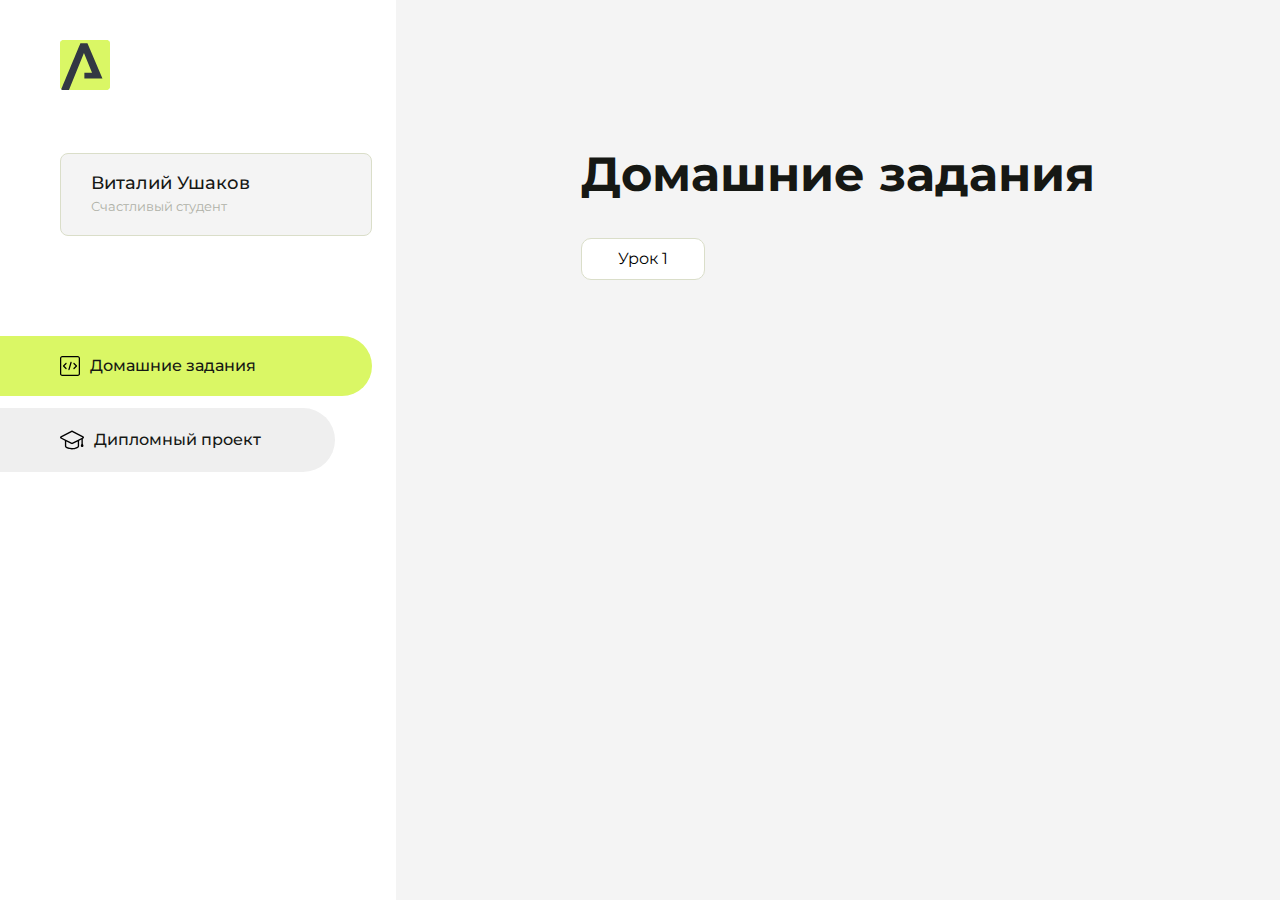
<file: index.html>
<!DOCTYPE html>
<html lang="en">
<head>
    <meta charset="UTF-8">
    <meta name="viewport" content="width=device-width, initial-scale=1.0">
    <title>Домашняя работа</title>
    <link rel="shortcut icon" href="src/logo.ico" type="image/x-icon">
    <link rel="preconnect" href="https://fonts.googleapis.com">
    <link rel="preconnect" href="https://fonts.gstatic.com" crossorigin>
    <link href="https://fonts.googleapis.com/css2?family=Montserrat:wght@400;500;700&family=Rubik:wght@500&display=swap"
          rel="stylesheet">
    <link rel="stylesheet" href="src/style.css">
</head>
<body id="body">
<div class="overlay" id="overlay"></div>
<div class="layout">
    <div class="burger" id="burger">
        <svg viewBox="0 0 24 24" fill="none" xmlns="http://www.w3.org/2000/svg">
            <g id="SVGRepo_bgCarrier" stroke-width="0"></g>
            <g id="SVGRepo_tracerCarrier" stroke-linecap="round" stroke-linejoin="round"></g>
            <g id="SVGRepo_iconCarrier">
                <path d="M4 18L20 18" stroke="#DAF765" stroke-width="2" stroke-linecap="round"></path>
                <path d="M4 12L20 12" stroke="#DAF765" stroke-width="2" stroke-linecap="round"></path>
                <path d="M4 6L20 6" stroke="#DAF765" stroke-width="2" stroke-linecap="round"></path>
            </g>
        </svg>
    </div>
    <aside class="sidebar" id="sidebar">
        <div class="sidebar__inner">
            <div class="logo">
                <svg width="50" height="50" viewBox="0 0 50 50" fill="none" xmlns="http://www.w3.org/2000/svg">
                    <g clip-path="url(#clip0_513_74730)">
                        <path d="M46.17 -0.257004H3.83C1.57281 -0.257004 -0.257 1.57281 -0.257 3.83V46.17C-0.257 48.4272 1.57281 50.257 3.83 50.257H46.17C48.4272 50.257 50.257 48.4272 50.257 46.17V3.83C50.257 1.57281 48.4272 -0.257004 46.17 -0.257004Z"
                              fill="#DAF765"/>
                        <path d="M24.375 38.4H42.461L27.441 3.1585H20.4355C20.4355 3.1585 6.7895 35.881 1.1945 49.294C2.015 50.0275 3.0945 50.257 3.6945 50.257H8.8445L23.954 13.07L32.0465 32.8285H24.375V38.4Z"
                              fill="#323843"/>
                    </g>
                    <defs>
                        <clipPath id="clip0_513_74730">
                            <rect width="50" height="50" fill="white"/>
                        </clipPath>
                    </defs>
                </svg>
            </div>
            <div class="sidebar__user">
                <div class="sidebar__name">Виталий Ушаков</div>
                <div class="sidebar__text">Счастливый студент</div>
            </div>
            <div class="sidebar__tabs">
                <div class="sidebar__item">
                    <button class="sidebar__button active" id="tasks">
                        <svg xmlns="http://www.w3.org/2000/svg" width="20" height="20" viewBox="0 0 20 20" fill="none">
                            <g clip-path="url(#clip0_704_74543)">
                                <path d="M17.7083 20H2.29167C1.0275 20 0 18.9725 0 17.7083V2.29167C0 1.0275 1.0275 0 2.29167 0H17.7083C18.9725 0 20 1.0275 20 2.29167V17.7083C20 18.9725 18.9725 20 17.7083 20ZM2.29167 1.25C1.7175 1.25 1.25 1.7175 1.25 2.29167V17.7083C1.25 18.2825 1.7175 18.75 2.29167 18.75H17.7083C18.2825 18.75 18.75 18.2825 18.75 17.7083V2.29167C18.75 1.7175 18.2825 1.25 17.7083 1.25H2.29167Z"
                                      fill="black"/>
                                <path d="M6.04167 13.125C5.88167 13.125 5.72167 13.0642 5.6 12.9417L3.1 10.4417C2.85583 10.1975 2.85583 9.80167 3.1 9.5575L5.6 7.0575C5.84417 6.81333 6.24 6.81333 6.48417 7.0575C6.72833 7.30167 6.72833 7.6975 6.48417 7.94167L4.42583 10L6.48417 12.0583C6.72833 12.3025 6.72833 12.6983 6.48417 12.9425C6.36167 13.0642 6.20167 13.125 6.04167 13.125Z"
                                      fill="black"/>
                                <path d="M8.95833 14.1667C8.9 14.1667 8.84 14.1583 8.78167 14.1417C8.45083 14.0442 8.26083 13.6967 8.35833 13.3658L10.4417 6.28251C10.5392 5.95084 10.8892 5.76417 11.2175 5.85917C11.5483 5.95667 11.7383 6.30417 11.6408 6.63501L9.5575 13.7183C9.47833 13.9908 9.22833 14.1667 8.95833 14.1667Z"
                                      fill="black"/>
                                <path d="M13.9583 13.125C13.7983 13.125 13.6383 13.0642 13.5167 12.9417C13.2725 12.6975 13.2725 12.3017 13.5167 12.0575L15.575 9.99916L13.5167 7.94083C13.2725 7.69666 13.2725 7.30083 13.5167 7.05666C13.7608 6.81249 14.1567 6.81249 14.4008 7.05666L16.9008 9.55666C17.145 9.80083 17.145 10.1967 16.9008 10.4408L14.4008 12.9408C14.2783 13.0642 14.1183 13.125 13.9583 13.125Z"
                                      fill="black"/>
                            </g>
                            <defs>
                                <clipPath id="clip0_704_74543">
                                    <rect width="20" height="20" fill="white"/>
                                </clipPath>
                            </defs>
                        </svg>
                        <span>Домашние задания</span></button>
                </div>
                <div class="sidebar__item">
                    <button class="sidebar__button" id="diplom">
                        <svg xmlns="http://www.w3.org/2000/svg" width="24" height="24" viewBox="0 0 24 24" fill="none">
                            <g clip-path="url(#clip0_704_74553)">
                                <path d="M23.2628 10.5971C23.7176 10.365 24 9.90375 24 9.39337C24 8.883 23.7176 8.42175 23.2628 8.18962L12.6135 2.75362C12.2291 2.55824 11.7705 2.55787 11.3854 2.75399L0.736875 8.19C0.282375 8.42175 0 8.883 0 9.39337C0 9.90375 0.282375 10.365 0.736875 10.5971L4.89038 12.7177V18.2074C4.89038 19.8154 8.412 21.393 12 21.393C15.5884 21.393 19.1096 19.815 19.1096 18.2074V12.7174L21.4609 11.517V15.8017L20.901 17.2305C20.7409 17.6389 20.7934 18.0994 21.0405 18.4616C21.2876 18.8246 21.6979 19.041 22.1366 19.041C22.5754 19.041 22.9852 18.8246 23.2324 18.462C23.4795 18.099 23.532 17.6385 23.3719 17.2301L22.8124 15.8021V10.827L23.2628 10.5971ZM17.7623 18.1721C17.6198 18.6375 15.3491 20.0419 12 20.0419C8.65088 20.0419 6.38025 18.6375 6.2415 18.2074V12.3037L6.23887 12.3019C6.23812 12.057 6.1065 11.8207 5.87325 11.7019L1.3515 9.39337L12 3.95737L22.6489 9.39337L12 14.8294L5.87325 11.7019C5.54063 11.5331 4.6695 11.6674 4.5 12C4.33012 12.3322 4.55813 12.5479 4.89038 12.7177L11.3857 16.0331C11.5781 16.1314 11.7889 16.1805 12 16.1805C12.2107 16.1805 12.4222 16.1314 12.6146 16.0331L17.7593 13.407L17.7623 18.1721Z"
                                      fill="black"/>
                            </g>
                            <defs>
                                <clipPath id="clip0_704_74553">
                                    <rect width="24" height="24" fill="white"/>
                                </clipPath>
                            </defs>
                        </svg>
                        <span>Дипломный проект</span></button>
                </div>
            </div>
        </div>

    </aside>
    <div class="content">
        <div class="container">
            <div class="content__block" id="tasksBlock">
                <div class="content__title">Домашние задания</div>
                <ul class="content__list">
                    <li class="content__list-item">
                        <a href="lesson1/index.html">Урок 1</a>
                    </li>
                </ul>
            </div>
            <div class="content__block hidden" id="diplomBlock">
                <div class="content__title">Дипломный проект</div>
                <div class="content__list-diplom">
                    <a href="ПАПКА-С-НОМЕРОМ-УРОКА">Ссылка на ДЗ</a>
                </div>
                <div class="content__decor">
                    <div class="content__decor-text">Давай проверим, чему ты научился!</div>
                    <div class="content__decor-img">
                        <img src="src/decor.png" alt="decor">
                    </div>
                </div>
            </div>
        </div>
    </div>
</div>
<script src="src/index.js"></script>
</body>
</html>
</file>
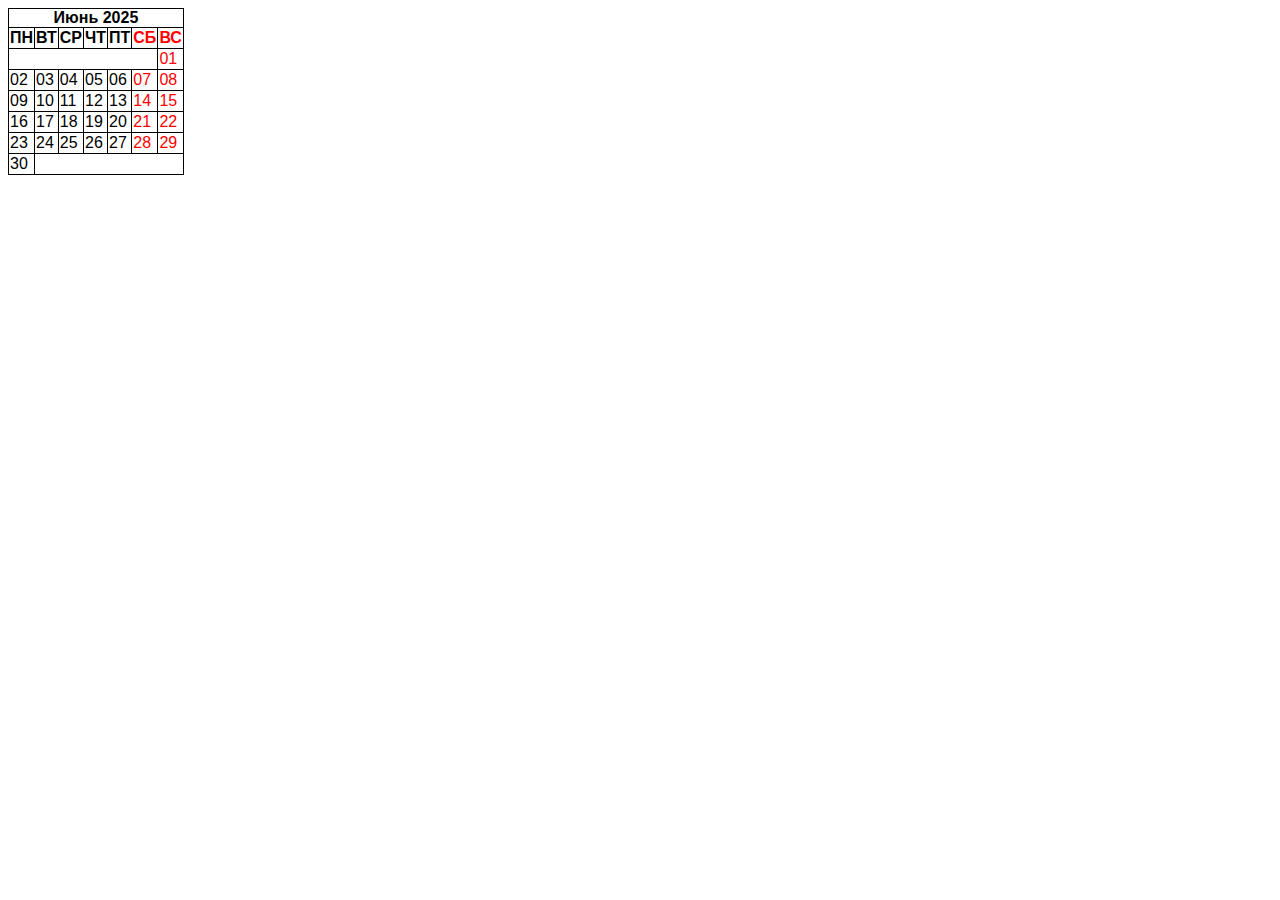
<file: hw3/index.html>
<!DOCTYPE html>
<html lang="en">
<head>
    <meta charset="UTF-8">
    <meta name="viewport" content="width=device-width, initial-scale=1.0">
    <link rel="stylesheet" href="style.css">
    <title>Document</title>
</head>
<body>
    <table>
        <caption style="border-bottom: 0; font-weight: bold;">Июнь 2025</caption>
        <tr>
            <th>ПН</th>
            <th>ВТ</th>
            <th>СР</th>
            <th>ЧТ</th>
            <th>ПТ</th>
            <th class="day_off">СБ</th>
            <th class="day_off">ВС</th>
        </tr>
        <tr>
            <td colspan="6"></td>
            <td class="day_off">01</td>
        </tr>
        <tr>
            <td>02</td>
            <td>03</td>
            <td>04</td>
            <td>05</td>
            <td>06</td>
            <td class="day_off">07</td>
            <td class="day_off">08</td>
        </tr>
        <tr>
            <td>09</td>
            <td>10</td>
            <td>11</td>
            <td>12</td>
            <td>13</td>
            <td class="day_off">14</td>
            <td class="day_off">15</td>
        </tr>
        <tr>
            <td>16</td>
            <td>17</td>
            <td>18</td>
            <td>19</td>
            <td>20</td>
            <td class="day_off">21</td>
            <td class="day_off">22</td>
        </tr>
        <tr>
            <td>23</td>
            <td>24</td>
            <td>25</td>
            <td>26</td>
            <td>27</td>
            <td class="day_off">28</td>
            <td class="day_off">29</td>
        </tr>
        <tr>
            <td>30</td>
            <td colspan="6"></td>
        </tr>
    </table>
</body>
</html>
</file>
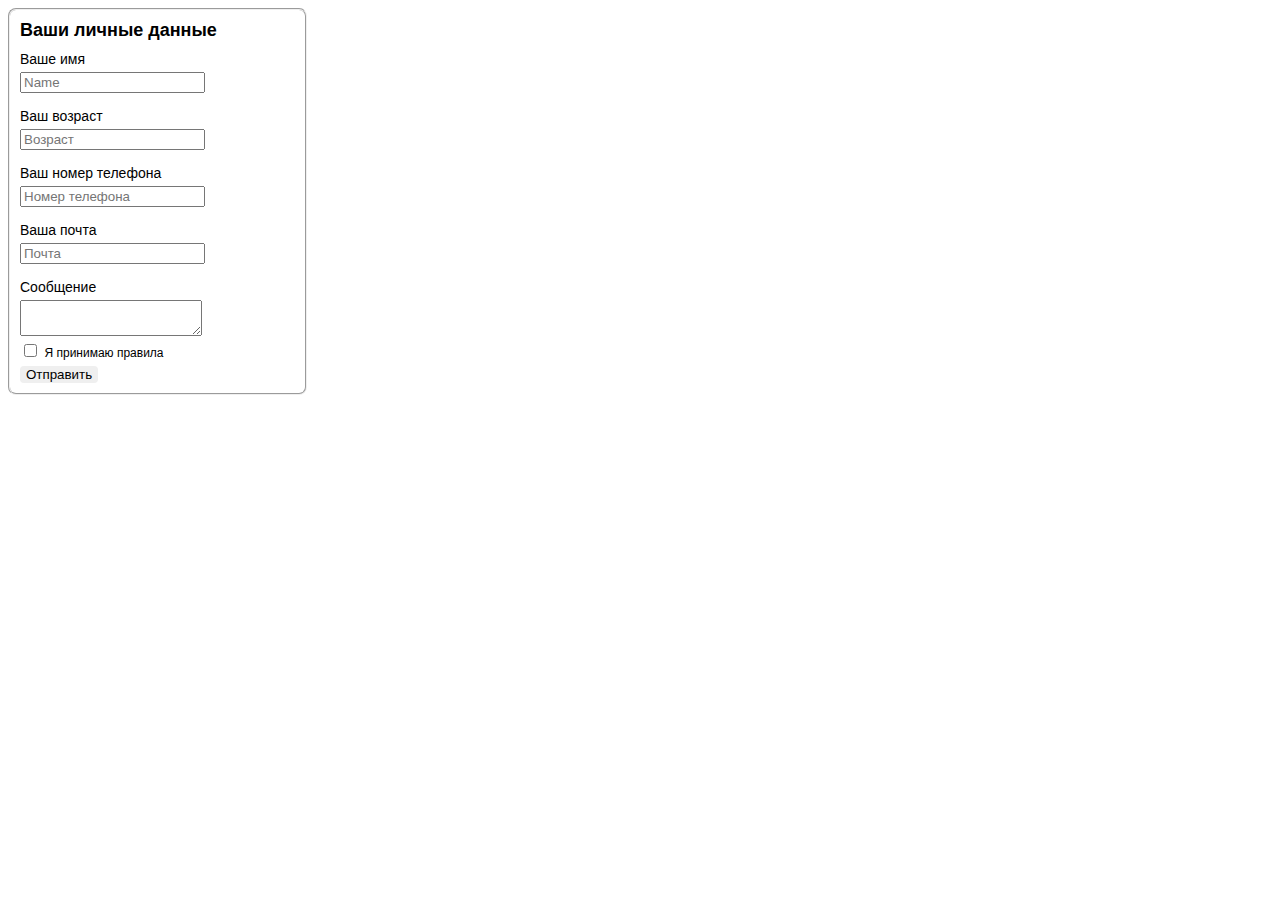
<file: hw4/index.html>
<!DOCTYPE html>
<html lang="en">
<head>
    <meta charset="UTF-8">
    <meta name="viewport" content="width=device-width, initial-scale=1.0">
    <link rel="stylesheet" href="style.css">
    <title>HW4</title>
</head>
<body>
    <form>
    <fieldset class="form">
        <h2>Ваши личные данные</h2>
        
        <div class="form-group">
            <label class="form-label">Ваше имя</label>
            <input type="text" placeholder="Name" required>
        </div>
        
        <div class="form-group">
            <label class="form-label">Ваш возраст</label>
            <input type="number" inputmode="numeric" placeholder="Возраст" required>
        </div>
        
        <div class="form-group">
            <label class="form-label">Ваш номер телефона</label>
            <input type="tel" inputmode="tel" placeholder="Номер телефона" required>
        </div>
        
        <div class="form-group">
            <label class="form-label">Ваша почта</label>
            <input type="email" inputmode="email" placeholder="Почта" required>
        </div>
        
        <div style="margin-bottom: 1px;" class="form-group">
            <label class="form-label">Сообщение</label>
            <textarea class="textarea" required></textarea>
        </div>
        
        <div class="checkbox-group">
            <input type="checkbox" name="checkbox" id="rules">
            <label class="message" for="rules">Я принимаю правила</label>
        </div>
        
        <button type="submit">Отправить</button>
    </fieldset>
</form>
</body>
</html>
</file>
<file: src/style.css>
*{padding: 0;margin: 0;border: 0;}
*,*:before,*:after{-webkit-box-sizing: border-box;box-sizing: border-box;}
:focus,:active{outline: none;}
a:focus,a:active{outline: none;}
nav,footer,header,aside{display: block;}
html,body{
    height:100%;width:100%;
    font-size:100%;line-height:1;-ms-text-size-adjust:100%;-moz-text-size-adjust:100%;-webkit-text-size-adjust:100%;}
input,button,textarea{font-family:inherit;}
input::-ms-clear{display: none;}
button{cursor: pointer;}
button::-moz-focus-inner{padding:0;border:0;}
a,a:visited{text-decoration: none;}
a:hover{text-decoration: none;}
ul li{list-style: none;}
img{vertical-align: top;}
h1,h2,h3,h4,h5,h6{font-size:inherit;font-weight: inherit;}
a{color:inherit;}



body {
    font-family: "Montserrat",SansSerif;
    color: black;
}

body.overflow {
    overflow: hidden;
}



.layout {
    display: -webkit-box;
    display: -ms-flexbox;
    display: flex;
    min-height: 100vh;
}

.sidebar {
    padding: 40px 24px 40px 0;
    -ms-flex-negative: 0;
    flex-shrink: 0;
    background-color: white;
}



.content {
    -webkit-box-flex: 1;
    -ms-flex-positive: 1;
    flex-grow: 1;
    background-color: #F4F4F4;
}

.container {
    display: -webkit-box;
    display: -ms-flexbox;
    display: flex;
    -webkit-box-orient: vertical;
    -webkit-box-direction: normal;
    -ms-flex-direction: column;
    flex-direction: column;
    -webkit-box-pack: center;
    -ms-flex-pack: center;
    justify-content: center;
    -webkit-box-align: center;
    -ms-flex-align: center;
    align-items: center;
    padding: 150px 60px 80px 60px;
}


.logo {
    margin-left: 60px;
    margin-bottom: 60px;
}

.sidebar__user {
    background-color: #F4F4F4;
    padding: 20px 30px;
    margin-left: 60px;
    margin-bottom: 100px;
    border-radius: 8px;
    border: 1px solid #DADEC9;
}

.sidebar__name {
    color:#161814;
    font-size: 18px;
    font-weight: 500;
    margin-bottom: 6px;
}

.sidebar__text {
    color: #AFB1A7;
    font-size: 13px;
    font-weight: 400;
    line-height: 130%; /* 16.9px */
}

.sidebar__item {
    width: 372px;
}

.sidebar__button {
    display: -webkit-box;
    display: -ms-flexbox;
    display: flex;
    -webkit-box-align: center;
    -ms-flex-align: center;
    align-items: center;
    gap: 10px;
    padding: 20px 60px;
    margin-bottom: 12px;
    border-radius: 0px 100px 100px 0px;
    -webkit-transition: all .5s;
    -o-transition: all .5s;
    transition: all .5s;
    cursor: pointer;
    width: 90%;
    color:#161814;
    font-size: 16px;
    font-weight: 500;
}

.sidebar__button.active , .sidebar__button:hover {
    width: 100%;
    background-color: #DAF765;
}


.content__title {
    color: #161814;
    font-size: 48px;
    font-weight: 700;
    margin-bottom: 40px;
}

.content__list {
    display: -webkit-box;
    display: -ms-flexbox;
    display: flex;
    -webkit-box-align: center;
    -ms-flex-align: center;
    align-items: center;
    -ms-flex-wrap: wrap;
    flex-wrap: wrap;
    gap: 20px;
}



.content__list-item  {
    cursor: pointer;
    padding: 12px 18px;
    background-color: #fff;
    border-radius: 10px;
    border: 1px solid #DADEC9;
    -webkit-transition: all .3s;
    -o-transition: all .3s;
    transition: all .3s;
}

.content__list-item:hover,.content__list-diplom:hover {
    background-color: #AFB1A7;
}

li a {
    padding: 12px 18px;

}


.content__list-diplom {
    -webkit-transition: all .3s;
    -o-transition: all .3s;
    transition: all .3s;
    display: inline-block;
    padding: 12px 18px;
    background-color: #fff;
    border-radius: 10px;
    border: 1px solid #DADEC9;
}

.content__decor {
    display: -webkit-box;
    display: -ms-flexbox;
    display: flex;
    -webkit-box-align: center;
    -ms-flex-align: center;
    align-items: center;
}

.content__decor-text {
    color:#BEDD44;
    font-size: 36px;
    font-weight: 700;
    line-height: 110%; /* 39.6px */
}

.content__block {
    max-width: 1200px;
}

.content__block.hidden {
    display: none;
}

.content__decor-img img{
    width: 100%;
}

.burger {
    display: none;
    padding: 5px;
    position: fixed;
    top: 3%;
    right: 7%;
    width: 40px;
    height: 40px;
    background-color: #161814;
    border-radius: 50%;
    z-index: 10;
    border: 1px solid #DAF765;
}

@media (max-width: 768px) {
    .burger {
        display: block;
    }

    .sidebar {
        -webkit-transition: all .3s;
        -o-transition: all .3s;
        transition: all .3s;
        -webkit-transform: translateX(-100%);
        -ms-transform: translateX(-100%);
        transform: translateX(-100%);
        position: fixed;
        top: 0;
        left: 0;
        bottom: 0;
        z-index: 5;
    }

    .sidebar.show {
        -webkit-transform: translateX(0%);
        -ms-transform: translateX(0%);
        transform: translateX(0%);
    }

    .overlay {
        opacity: 0;
        pointer-events: none;
        -webkit-transition: all .3s;
        -o-transition: all .3s;
        transition: all .3s;
        position: absolute;
        top: 0;
        right: 0;
        left: 0;
        bottom: 0;
        z-index: 3;
        background-color: #000000e0;
    }

    .overlay.show {
        opacity: 1;
        pointer-events: all;
    }

    .container {
        padding: 40px 20px;
        min-height: 100%;
    }

    .content__decor {
        margin-top: 20px;
        -webkit-box-orient: vertical;
        -webkit-box-direction: normal;
        -ms-flex-direction: column;
        flex-direction: column;
    }
}

@media (max-width: 400px) {
    .sidebar__user {
        margin-left: 0;
    }
}
</file>
<file: hw3/style.css>
body {
    font-family: sans-serif;

}

table {
    border-spacing: 0;
    border-collapse: collapse;
}

caption, th, td{
    border: 1px solid black;
}

.day_off {
    color: red;
}
</file>
<file: hw4/style.css>
body {
    font-family: sans-serif;
}

.form {
    max-width: 275px;
    margin: 0;
    border-radius: 8px; 
    padding: 10px;
}

h2 {
    margin: 0 0 10px 0;
    font-size: large;
}

.form-group {
    margin-bottom: 15px;
}

.form-label {
    display: block;
    margin-bottom: 5px;
    font-size: 14px;
}

.message {
    font-size: 12px;
}

.textarea {
    resize: vertical;
    min-height: 20px;
    max-height: 150px;
}

.checkbox-group {
    margin-bottom: 5px;
}

button {
    display: block;    
    border: none;
    border-radius: 4px;
    cursor: pointer;
}
</file>
